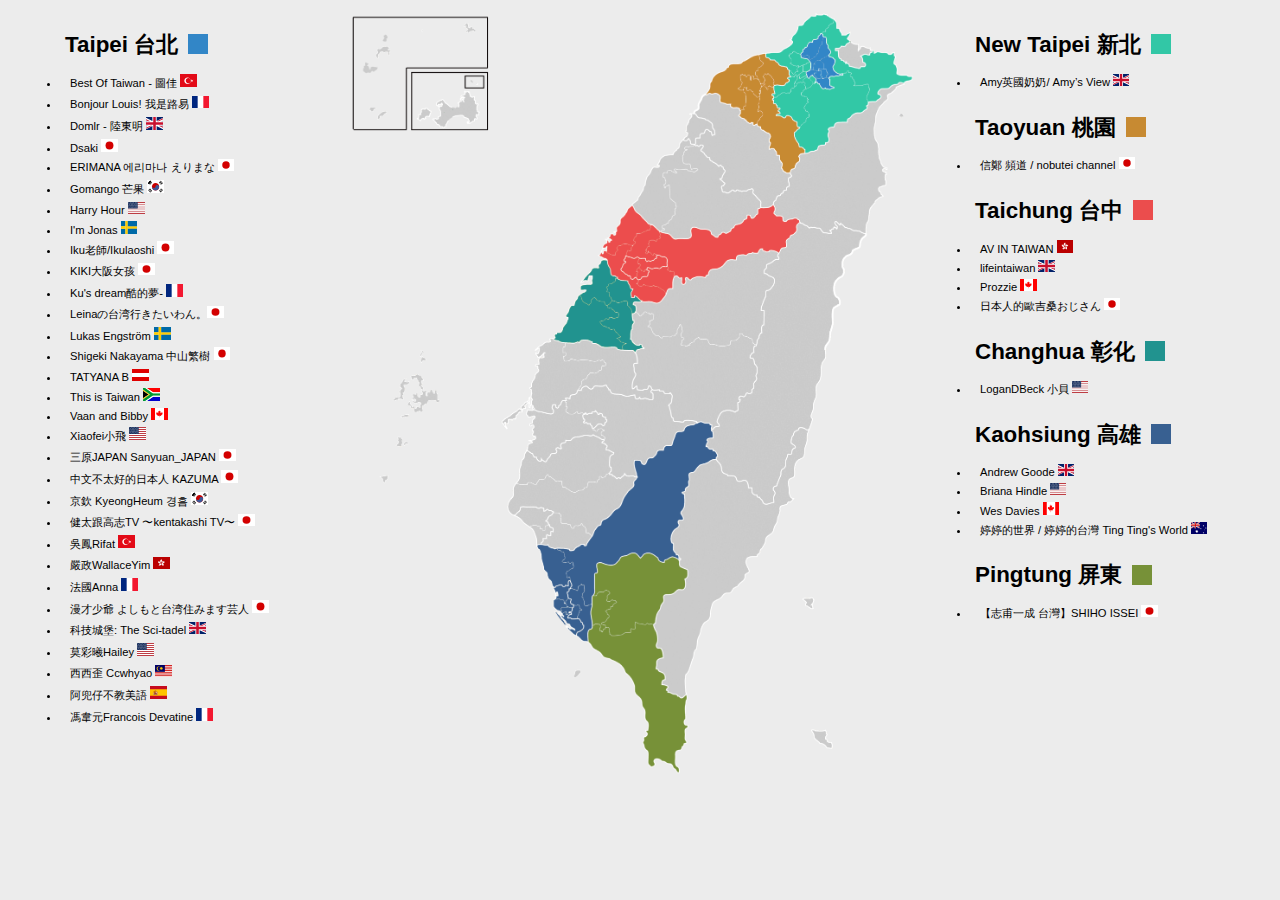
<file: index.html>
<!DOCTYPE html>
<html lang="en">
<head>
  <meta charset="UTF-8">
  <meta name="viewport" content="width=device-width, initial-scale=1.0">
  <meta http-equiv="X-UA-Compatible" content="ie=edge">
  <title>Taiwan</title>
  <link rel="stylesheet" href="style.css">
</head>
<body>
  <article>
    <img class="taiwan" src="image_test/taiwan.png" alt="">
    <ul class="right">
      <h2>New Taipei 新北<div class="block ntaipei"></div></h2>
      <li><a href="https://www.youtube.com/channel/UCf-ZiRPW4Q6KEGmsk8QM_Ow" target="_blank">Amy英國奶奶/ Amy’s View <img class="flag" src="image_test/gb.svg" alt=""></a></li>
         
      <br>
        
      <h2>Taoyuan 桃園<div class="block taoyuan"></div></h2>    
      <li><a href="https://www.youtube.com/channel/UCR1-UvT-Y_fjH_O_wUee5YA" target="_blank">信鄭 頻道 / nobutei channel <img class="flag" src="image_test/jp.svg" alt=""></a></li>
  
      <br>

      <h2>Taichung 台中<div class="block taichung"></div></h2> 
      <li><a href="https://www.youtube.com/channel/UCHtXnGD-CoTogjW2F6V4aRQ" target="_blank">AV IN TAIWAN <img class="flag" src="image_test/hk.svg" alt=""></a></li>
      <li><a href="https://www.youtube.com/channel/UCorBWy2Imz8wZTl9cERkpqw" target="_blank">lifeintaiwan <img class="flag" src="image_test/gb.svg" alt=""></a></li>
      <li><a href="https://www.youtube.com/channel/UC-ZtFYBGX6JFlfTyhB-GS4g" target="_blank">Prozzie <img class="flag" src="image_test/ca.svg" alt=""></a></li>
      <li><a href="https://www.youtube.com/channel/UC-DRLGHhKpCwoU6bpxVC86w" target="_blank">日本人的歐吉桑おじさん <img class="flag" src="image_test/jp.svg" alt=""></a></li>
      
      <br>
      
      <h2>Changhua 彰化<div class="block changhua"></div></h2>
      <li><a href="https://www.youtube.com/channel/UCXpbSh6g1ZWHxk-UQv86VzA" target="_blank">LoganDBeck 小貝 <img class="flag" src="image_test/um.svg" alt=""></a></li>
      
      <br>
      
      <h2>Kaohsiung 高雄<div class="block kaohsiung"></div></h2>
      <li><a href="https://www.youtube.com/channel/UCRzpdKWRLRcPZ1xnLIoOSyg" target="_blank">Andrew Goode <img class="flag" src="image_test/gb.svg" alt=""></a></li>
      <li><a href="https://www.youtube.com/channel/UCSfTNuzvA4XwgrjViP8qfyA" target="_blank">Briana Hindle <img class="flag" src="image_test/um.svg" alt=""></a></li>
      <li><a href="https://www.youtube.com/channel/UCB29YwVijDL98e3cESRzWBA" target="_blank">Wes Davies <img class="flag" src="image_test/ca.svg" alt=""></a></li>
      <li><a href="https://www.youtube.com/channel/UC32BMt4qSp_aux6bGcKEPGw" target="_blank">婷婷的世界 / 婷婷的台灣 Ting Ting's World <img class="flag" src="image_test/au.svg" alt=""></a></li>
      
      <br>
      
      <h2>Pingtung 屏東<div class="block pintung"></div></h2>
      <li><a href="https://www.youtube.com/channel/UCgtfC55PoppWBlancLsqIDQ" target="_blank">【志甫一成 台灣】SHIHO ISSEI <img class="flag" src="image_test/jp.svg" alt=""></a></li>
    </ul>

    <ul class="left">
      <h2>Taipei 台北<div class="block taipei"></div></h2>
      <div class="l_one">
        <li><a href="https://www.youtube.com/channel/UCJ6q73JwlyTNCbAGb-d3Cew" target="_blank">Best Of Taiwan - 圖佳 <img class="flag" src="image_test/tr.svg" alt=""></a></li>
        <li><a href="https://www.youtube.com/channel/UCDh_CLswzik_At6goY4d16w" target="_blank">Bonjour Louis! 我是路易 <img class="flag" src="image_test/fr.svg" alt=""></a></li>
        <li><a href="https://www.youtube.com/channel/UCoQuvDeJwJfJfQN_Ww3H6UQ" target="_blank">Domlr - 陸東明 <img class="flag" src="image_test/gb.svg" alt=""></a></li>
        <li><a href="https://www.youtube.com/channel/UCeUjqR1vcwD7mUAN8IPlK7A" target="_blank">Dsaki <img class="flag" src="image_test/jp.svg" alt=""></a></li>
        <li><a href="https://www.youtube.com/channel/UCha1uK1_aR8hfiJr3EkEChA" target="_blank">ERIMANA 에리마나 えりまな <img class="flag" src="image_test/jp.svg" alt=""></a></a></li>
        <li><a href="https://www.youtube.com/channel/UCXebHv5hmHGyLjhgAhmdCJQ" target="_blank">Gomango 芒果 <img class="flag" src="image_test/kr.svg" alt=""></a></li>
        <li><a href="https://www.youtube.com/channel/UClgfPgx_rhM-ZHKGLb021WA" target="_blank">Harry Hour <img class="flag" src="image_test/um.svg" alt=""></a></li>
        <li><a href="https://www.youtube.com/channel/UCWSrV2Dj98Q4fVp23wUqPhQ" target="_blank">I'm Jonas <img class="flag" src="image_test/se.svg" alt=""></a></li>
        <li><a href="https://www.youtube.com/channel/UCi6Ki2oniUnaI1pne31TFoQ" target="_blank">Iku老師/Ikulaoshi <img class="flag" src="image_test/jp.svg" alt=""></a></li>
        <li><a href="https://www.youtube.com/channel/UCnlYOOQtsvk1lWQ6MaaokuA" target="_blank">KIKI大阪女孩 <img class="flag" src="image_test/jp.svg" alt=""></a></a></li>
      </div>

      <div class="l_two">
        <li><a href="https://www.youtube.com/channel/UCV1OpUwWJCMiv6gJCRR6yAg" target="_blank">Ku's dream酷的夢- <img class="flag" src="image_test/fr.svg" alt=""> </a></li>
        <li><a href="https://www.youtube.com/channel/UCgTQiae8pvnDuUUMfED4IPw" target="_blank">Leinaの台湾行きたいわん。<img class="flag" src="image_test/jp.svg" alt=""></a></li>
        <li><a href="https://www.youtube.com/channel/UCJQ4cxWeJk2eM4vVRRC9cbg" target="_blank">Lukas Engström <img class="flag" src="image_test/se.svg" alt=""></a></li>
        <li><a href="https://www.youtube.com/channel/UC_MuZrczUMJbFJvbhmKETBA" target="_blank">Shigeki Nakayama 中山繁樹 <img class="flag" src="image_test/jp.svg" alt=""></a></li>
        <li><a href="https://www.youtube.com/channel/UCMTSGRiJgW3sN1RKkkI2wmQ" target="_blank">TATYANA B <img class="flag" src="image_test/at.svg" alt=""></a></li>
        <li><a href="https://www.youtube.com/channel/UCa2XAjd0xOcVJtfrtBKSM_Q" target="_blank">This is Taiwan <img class="flag" src="image_test/za.svg" alt=""></a></li>
        <li><a href="https://www.youtube.com/channel/UCDeLL0EWq_lU4Ja-hBHsfuQ" target="_blank">Vaan and Bibby <img class="flag" src="image_test/ca.svg" alt=""></a></li>
        <li><a href="https://www.youtube.com/channel/UCVHw0VDxIu72T6vGUFVN7lg" target="_blank">Xiaofei小飛 <img class="flag" src="image_test/um.svg" alt=""></a></li>
        <li><a href="https://www.youtube.com/channel/UCCBq7s8VOCyek275uvq5lYQ" target="_blank">三原JAPAN Sanyuan_JAPAN <img class="flag" src="image_test/jp.svg" alt=""></a></li>
        <li><a href="https://www.youtube.com/channel/UCDJSsTHjTlPIjAZokA2H9eg" target="_blank">中文不太好的日本人 KAZUMA <img class="flag" src="image_test/jp.svg" alt=""></a></li>
      </div>

      <div class="l_three">
        <li><a href="https://www.youtube.com/channel/UCva8PSfqouMKQUxUuV81ygA" target="_blank">京欽 KyeongHeum 경흠 <img class="flag" src="image_test/kr.svg" alt=""></a></li>
        <li><a href="https://www.youtube.com/channel/UCEzNpst7wwQy_g9T-fmth1A" target="_blank">健太跟高志TV 〜kentakashi TV〜 <img class="flag" src="image_test/jp.svg" alt=""></a></li>
        <li><a href="https://www.youtube.com/channel/UCpf0vbBSBbWO7sKRvOxVnpg" target="_blank">吳鳳Rifat <img class="flag" src="image_test/tr.svg" alt=""></a></li>
        <li><a href="https://www.youtube.com/channel/UC31dBlWfV8gv_u0dssAjuEQ" target="_blank">嚴政WallaceYim <img class="flag" src="image_test/hk.svg" alt=""></a></li>
        <li><a href="https://www.youtube.com/channel/UC9fR92sMtHTVl77l4zau9KQ" target="_blank">法國Anna <img class="flag" src="image_test/fr.svg" alt=""></a></li>
        <li><a href="https://www.youtube.com/channel/UCq8_9hMnFx8xBLyIpeBSJPQ" target="_blank">漫才少爺 よしもと台湾住みます芸人 <img class="flag" src="image_test/jp.svg" alt=""></a></li>
        <li><a href="https://www.youtube.com/channel/UCCdk8Vt9pyWIV6wXmjcbBkw" target="_blank">科技城堡: The Sci-tadel <img class="flag" src="image_test/gb.svg" alt=""></a></li>
        <li><a href="https://www.youtube.com/channel/UCZqsvi6uhFrbsJcAmcZudcQ" target="_blank">莫彩曦Hailey <img class="flag" src="image_test/um.svg" alt=""></a></li>
        <li><a href="https://www.youtube.com/channel/UChmdjNxfQ0SOCRjEFsFG5LA" target="_blank">西西歪 Ccwhyao <img class="flag" src="image_test/my.svg" alt=""></a></li>
        <li><a href="https://www.youtube.com/channel/UCYgpfeq5JyEo_pPmu-4VLiA" target="_blank">阿兜仔不教美語 <img class="flag" src="image_test/es.svg" alt=""></a></li>
        <li><a href="https://www.youtube.com/channel/UCj1uvaVv-iHtFvSCFoiLpYw" target="_blank">馮韋元Francois Devatine <img class="flag" src="image_test/fr.svg" alt=""></a></li>
      </div>
      </ul>
      
</body>
</html>
</file>
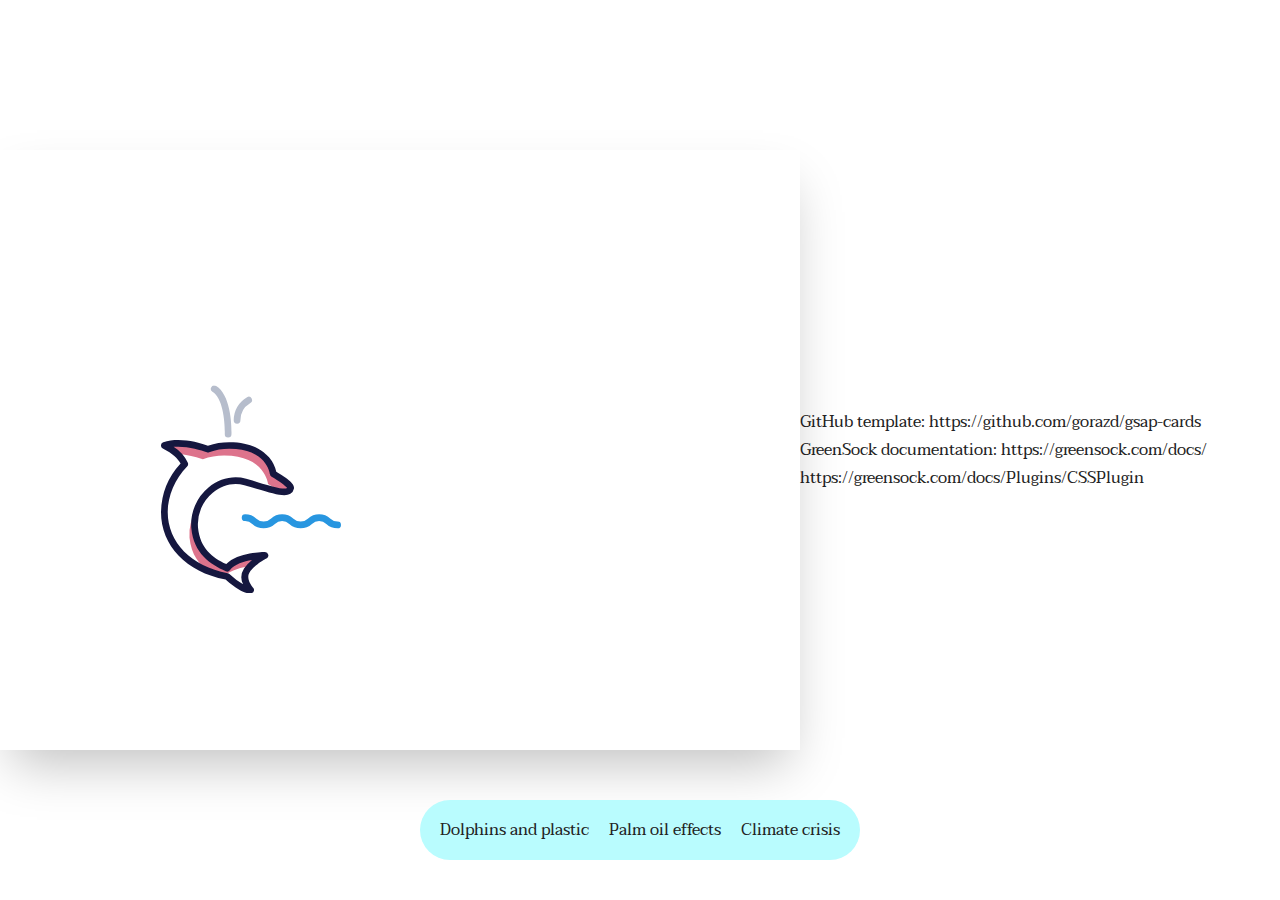
<file: untitled folder/index.html>
<!DOCTYPE html>
<html lang="en">
<head>
  <meta charset="UTF-8">
  <meta name="viewport" content="width=device-width, initial-scale=1.0">
  <meta http-equiv="X-UA-Compatible" content="ie=edge">
  <title>GSAP Cards</title>
  <link href="https://fonts.googleapis.com/css?family=Taviraj|Work+Sans:300&display=swap" rel="stylesheet">
  <link rel="stylesheet" href="css/style.css">
</head>
<body>

  <div class="wrapper">

    <article class="card" id="dolphin">
      <img id="dolphonIllustration" src="img/dolphin.svg" width="180" alt="Dolphin illustration." class="card__image">
      <img src="img/blob-1.svg" alt="" class="card__image--bg">
      <header class="card__header">
        <h2 class="card__title">Dolphins and plastic</h2>
        <p class="card__description">Almost ten per cent of whales, dolphins, and porpoises examined as part of a new Irish study were found to have plastics in their digestive tracts. The study published in Environmental Pollution found that 8.5 per cent (45 individuals) of Irish cetaceans tested had marine debris in their stomachs and intestines.</p>
        <a href="#" class="card__link">Learn about the research</a>
      </header>
    </article>

    <!-- <article class="card" id="island">
      <img src="img/island.svg" width="180" alt="Island illustration." class="card__image">
      <img src="img/blob-2.svg" alt="" class="card__image--bg">
      <header class="card__header">
        <h2 class="card__title">Palm oil effects</h2>
        <p class="card__description">Palm oil has been and continues to be a major driver of deforestation of some of the world’s most biodiverse forests, destroying the habitat of already endangered species like the Orangutan, pygmy elephant and Sumatran rhino. This forest loss coupled with conversion of carbon rich peat soils are throwing out millions of tonnes of greenhouse gases into the atmosphere and contributing to climate change.</p>
        <a href="#" class="card__link">What you need to know</a>
      </header>
    </article>

    <article class="card" id="earth">
      <img src="img/earth.svg" width="180" alt="Planet Earth illustration." class="card__image">
      <img src="img/blob-3.svg" alt="" class="card__image--bg">
      <header class="card__header">
        <h2 class="card__title">Climate crisis</h2>
        <p class="card__description">A report by experts from 27 national science academies has set out the widespread damage global heating is already causing to people’s health and the increasingly serious impacts expected in future. Scorching heatwaves and floods will claim more victims as extreme weather increases but there are serious indirect effects too, from spreading mosquito-borne diseases to worsening mental health.</p>
        <a href="#" class="card__link">Read the  health report</a>
      </header>
    </article> -->

  </div>

  <nav class="navigation">
    <ul class="navigation__list">
      <li class="navigation__listitem"><a href="#dolphin" class="navigation__link">Dolphins and plastic</a></li>
      <li class="navigation__listitem"><a href="#island" class="navigation__link">Palm oil effects</a></li>
      <li class="navigation__listitem"><a href="#earth" class="navigation__link">Climate crisis</a></li>
    </ul>
  </nav>

  <script src="js/TweenMax.js"></script>

  <script>
    // TewwnLite
    /* var dolphin = document.getElementById('dolphonIllustration'); */ // becase #
    // .to(target, duration, {options: value})
    // TweenLite.from('#dolphin .card__image', 1.5, { y: 1000, delay: 0, ease: Elastic.easeOut});
  
    // console.log('GSAP WAZZAP');

    //TimelineLite

    var seaTimeline = new TimelineLite();

    seaTimeline.from('#dolphin .card__image', 1.5, { y: -1000, ease: Elastic.easeOut})
    seaTimeline.from('#dolphin .card__image--bg', 1.5, { y: -1000, ease: Elastic.easeOut})
    seaTimeline.from('#dolphin .card__title', .5, { y: -1000, ease: Power1.easeOut})
    seaTimeline.from('#dolphin .card__description', .5, { y: -1000, ease: Power1.easeOut})
    seaTimeline.from('#dolphin .card__link', .5, { y: -1000, ease: Power1.easeOut})

  </script>


GitHub template:
https://github.com/gorazd/gsap-cards
GreenSock documentation:
https://greensock.com/docs/
https://greensock.com/docs/Plugins/CSSPlugin

</body>
</html>
</file>
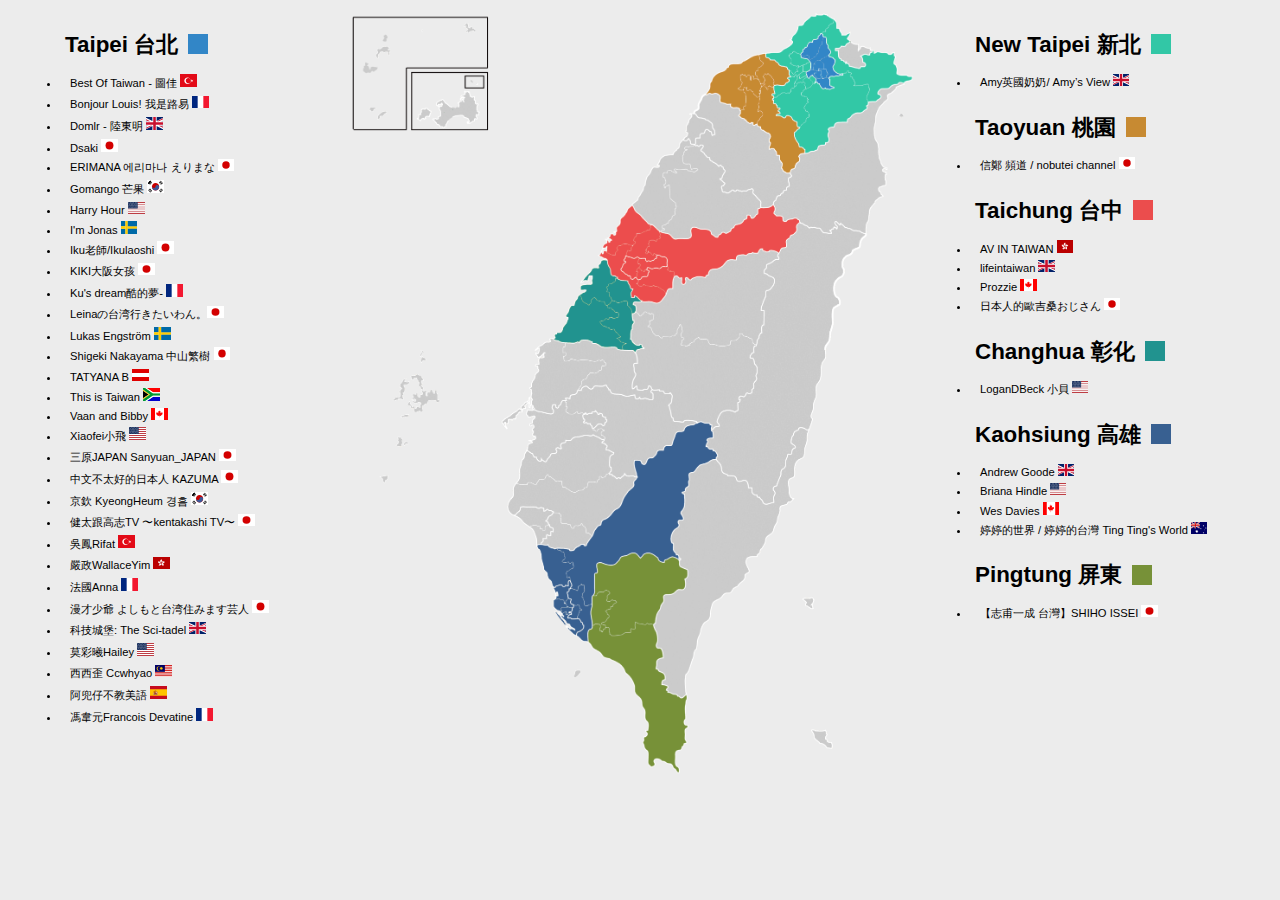
<file: test.html>
<!DOCTYPE html>
<html lang="en">
<head>
  <meta charset="UTF-8">
  <meta name="viewport" content="width=device-width, initial-scale=1.0">
  <meta http-equiv="X-UA-Compatible" content="ie=edge">
  <title>Taiwan</title>
  <link rel="stylesheet" href="test.css">
</head>
<body>
  <article>
    <img class="taiwan" src="image_test/taiwan.png" alt="">
    <ul class="right">
      <h2>New Taipei 新北<div class="block ntaipei"></div></h2>
      <li><a href="https://www.youtube.com/channel/UCf-ZiRPW4Q6KEGmsk8QM_Ow" target="_blank">Amy英國奶奶/ Amy’s View <img class="flag" src="image_test/gb.svg" alt=""></a></li>
         
      <br>
        
      <h2>Taoyuan 桃園<div class="block taoyuan"></div></h2>    
      <li><a href="https://www.youtube.com/channel/UCR1-UvT-Y_fjH_O_wUee5YA" target="_blank">信鄭 頻道 / nobutei channel <img class="flag" src="image_test/jp.svg" alt=""></a></li>
  
      <br>

      <h2>Taichung 台中<div class="block taichung"></div></h2> 
      <li><a href="https://www.youtube.com/channel/UCHtXnGD-CoTogjW2F6V4aRQ" target="_blank">AV IN TAIWAN <img class="flag" src="image_test/hk.svg" alt=""></a></li>
      <li><a href="https://www.youtube.com/channel/UCorBWy2Imz8wZTl9cERkpqw" target="_blank">lifeintaiwan <img class="flag" src="image_test/gb.svg" alt=""></a></li>
      <li><a href="https://www.youtube.com/channel/UC-ZtFYBGX6JFlfTyhB-GS4g" target="_blank">Prozzie <img class="flag" src="image_test/ca.svg" alt=""></a></li>
      <li><a href="https://www.youtube.com/channel/UC-DRLGHhKpCwoU6bpxVC86w" target="_blank">日本人的歐吉桑おじさん <img class="flag" src="image_test/jp.svg" alt=""></a></li>
      
      <br>
      
      <h2>Changhua 彰化<div class="block changhua"></div></h2>
      <li><a href="https://www.youtube.com/channel/UCXpbSh6g1ZWHxk-UQv86VzA" target="_blank">LoganDBeck 小貝 <img class="flag" src="image_test/um.svg" alt=""></a></li>
      
      <br>
      
      <h2>Kaohsiung 高雄<div class="block kaohsiung"></div></h2>
      <li><a href="https://www.youtube.com/channel/UCRzpdKWRLRcPZ1xnLIoOSyg" target="_blank">Andrew Goode <img class="flag" src="image_test/gb.svg" alt=""></a></li>
      <li><a href="https://www.youtube.com/channel/UCSfTNuzvA4XwgrjViP8qfyA" target="_blank">Briana Hindle <img class="flag" src="image_test/um.svg" alt=""></a></li>
      <li><a href="https://www.youtube.com/channel/UCB29YwVijDL98e3cESRzWBA" target="_blank">Wes Davies <img class="flag" src="image_test/ca.svg" alt=""></a></li>
      <li><a href="https://www.youtube.com/channel/UC32BMt4qSp_aux6bGcKEPGw" target="_blank">婷婷的世界 / 婷婷的台灣 Ting Ting's World <img class="flag" src="image_test/au.svg" alt=""></a></li>
      
      <br>
      
      <h2>Pingtung 屏東<div class="block pintung"></div></h2>
      <li><a href="https://www.youtube.com/channel/UCgtfC55PoppWBlancLsqIDQ" target="_blank">【志甫一成 台灣】SHIHO ISSEI <img class="flag" src="image_test/jp.svg" alt=""></a></li>
    </ul>

    <ul class="left">
      <h2>Taipei 台北<div class="block taipei"></div></h2>
      <div class="l_one">
        <li><a href="https://www.youtube.com/channel/UCJ6q73JwlyTNCbAGb-d3Cew" target="_blank">Best Of Taiwan - 圖佳 <img class="flag" src="image_test/tr.svg" alt=""></a></li>
        <li><a href="https://www.youtube.com/channel/UCDh_CLswzik_At6goY4d16w" target="_blank">Bonjour Louis! 我是路易 <img class="flag" src="image_test/fr.svg" alt=""></a></li>
        <li><a href="https://www.youtube.com/channel/UCoQuvDeJwJfJfQN_Ww3H6UQ" target="_blank">Domlr - 陸東明 <img class="flag" src="image_test/gb.svg" alt=""></a></li>
        <li><a href="https://www.youtube.com/channel/UCeUjqR1vcwD7mUAN8IPlK7A" target="_blank">Dsaki <img class="flag" src="image_test/jp.svg" alt=""></a></li>
        <li><a href="https://www.youtube.com/channel/UCha1uK1_aR8hfiJr3EkEChA" target="_blank">ERIMANA 에리마나 えりまな <img class="flag" src="image_test/jp.svg" alt=""></a></a></li>
        <li><a href="https://www.youtube.com/channel/UCXebHv5hmHGyLjhgAhmdCJQ" target="_blank">Gomango 芒果 <img class="flag" src="image_test/kr.svg" alt=""></a></li>
        <li><a href="https://www.youtube.com/channel/UClgfPgx_rhM-ZHKGLb021WA" target="_blank">Harry Hour <img class="flag" src="image_test/um.svg" alt=""></a></li>
        <li><a href="https://www.youtube.com/channel/UCWSrV2Dj98Q4fVp23wUqPhQ" target="_blank">I'm Jonas <img class="flag" src="image_test/se.svg" alt=""></a></li>
        <li><a href="https://www.youtube.com/channel/UCi6Ki2oniUnaI1pne31TFoQ" target="_blank">Iku老師/Ikulaoshi <img class="flag" src="image_test/jp.svg" alt=""></a></li>
        <li><a href="https://www.youtube.com/channel/UCnlYOOQtsvk1lWQ6MaaokuA" target="_blank">KIKI大阪女孩 <img class="flag" src="image_test/jp.svg" alt=""></a></a></li>
      </div>

      <div class="l_two">
        <li><a href="https://www.youtube.com/channel/UCV1OpUwWJCMiv6gJCRR6yAg" target="_blank">Ku's dream酷的夢- <img class="flag" src="image_test/fr.svg" alt=""> </a></li>
        <li><a href="https://www.youtube.com/channel/UCgTQiae8pvnDuUUMfED4IPw" target="_blank">Leinaの台湾行きたいわん。<img class="flag" src="image_test/jp.svg" alt=""></a></li>
        <li><a href="https://www.youtube.com/channel/UCJQ4cxWeJk2eM4vVRRC9cbg" target="_blank">Lukas Engström <img class="flag" src="image_test/se.svg" alt=""></a></li>
        <li><a href="https://www.youtube.com/channel/UC_MuZrczUMJbFJvbhmKETBA" target="_blank">Shigeki Nakayama 中山繁樹 <img class="flag" src="image_test/jp.svg" alt=""></a></li>
        <li><a href="https://www.youtube.com/channel/UCMTSGRiJgW3sN1RKkkI2wmQ" target="_blank">TATYANA B <img class="flag" src="image_test/at.svg" alt=""></a></li>
        <li><a href="https://www.youtube.com/channel/UCa2XAjd0xOcVJtfrtBKSM_Q" target="_blank">This is Taiwan <img class="flag" src="image_test/za.svg" alt=""></a></li>
        <li><a href="https://www.youtube.com/channel/UCDeLL0EWq_lU4Ja-hBHsfuQ" target="_blank">Vaan and Bibby <img class="flag" src="image_test/ca.svg" alt=""></a></li>
        <li><a href="https://www.youtube.com/channel/UCVHw0VDxIu72T6vGUFVN7lg" target="_blank">Xiaofei小飛 <img class="flag" src="image_test/um.svg" alt=""></a></li>
        <li><a href="https://www.youtube.com/channel/UCCBq7s8VOCyek275uvq5lYQ" target="_blank">三原JAPAN Sanyuan_JAPAN <img class="flag" src="image_test/jp.svg" alt=""></a></li>
        <li><a href="https://www.youtube.com/channel/UCDJSsTHjTlPIjAZokA2H9eg" target="_blank">中文不太好的日本人 KAZUMA <img class="flag" src="image_test/jp.svg" alt=""></a></li>
      </div>

      <div class="l_three">
        <li><a href="https://www.youtube.com/channel/UCva8PSfqouMKQUxUuV81ygA" target="_blank">京欽 KyeongHeum 경흠 <img class="flag" src="image_test/kr.svg" alt=""></a></li>
        <li><a href="https://www.youtube.com/channel/UCEzNpst7wwQy_g9T-fmth1A" target="_blank">健太跟高志TV 〜kentakashi TV〜 <img class="flag" src="image_test/jp.svg" alt=""></a></li>
        <li><a href="https://www.youtube.com/channel/UCpf0vbBSBbWO7sKRvOxVnpg" target="_blank">吳鳳Rifat <img class="flag" src="image_test/tr.svg" alt=""></a></li>
        <li><a href="https://www.youtube.com/channel/UC31dBlWfV8gv_u0dssAjuEQ" target="_blank">嚴政WallaceYim <img class="flag" src="image_test/hk.svg" alt=""></a></li>
        <li><a href="https://www.youtube.com/channel/UC9fR92sMtHTVl77l4zau9KQ" target="_blank">法國Anna <img class="flag" src="image_test/fr.svg" alt=""></a></li>
        <li><a href="https://www.youtube.com/channel/UCq8_9hMnFx8xBLyIpeBSJPQ" target="_blank">漫才少爺 よしもと台湾住みます芸人 <img class="flag" src="image_test/jp.svg" alt=""></a></li>
        <li><a href="https://www.youtube.com/channel/UCCdk8Vt9pyWIV6wXmjcbBkw" target="_blank">科技城堡: The Sci-tadel <img class="flag" src="image_test/gb.svg" alt=""></a></li>
        <li><a href="https://www.youtube.com/channel/UCZqsvi6uhFrbsJcAmcZudcQ" target="_blank">莫彩曦Hailey <img class="flag" src="image_test/um.svg" alt=""></a></li>
        <li><a href="https://www.youtube.com/channel/UChmdjNxfQ0SOCRjEFsFG5LA" target="_blank">西西歪 Ccwhyao <img class="flag" src="image_test/my.svg" alt=""></a></li>
        <li><a href="https://www.youtube.com/channel/UCYgpfeq5JyEo_pPmu-4VLiA" target="_blank">阿兜仔不教美語 <img class="flag" src="image_test/es.svg" alt=""></a></li>
        <li><a href="https://www.youtube.com/channel/UCj1uvaVv-iHtFvSCFoiLpYw" target="_blank">馮韋元Francois Devatine <img class="flag" src="image_test/fr.svg" alt=""></a></li>
      </div>
      </ul>
      
</body>
</html>
</file>
<file: style.css>
* {
  box-sizing: border-box;
}

body {
  background-color: #ececec;
}

article {
  margin: auto;
  max-width: 1200px;
  max-height: 900px;

  display: grid;
  grid-template-columns: 1fr 1fr 1fr;
  grid-template-rows: 30% 30% 10% 30%;

  font-size: .7em;
  font-family: sans-serif, 微軟正黑體;
}

img {
  grid-area: 1 / 2 / 5 / 3; 
}

a {
  padding: 5px 10px;

  text-decoration: none;
  color: black;
/*   background-color: red; */
}

h2 {
  display: flex;
  flex-flow: row;
  align-items: center;

  margin: 5px;
  font-size: 2em;
}

ul {
  padding-inline-start: 20px;
}

.taiwan {
  max-width: 600px;
}

.flag {
  padding-top: 5px;

  width: 6%;
  height: 6%;
}

.right {
  min-width: 215px;
  margin-left: 10px;
  grid-area: 1 / 3 / 5 / 4; 
}



.left {
  min-width: 215px;
  grid-area: 1 / 1 / 5 / 2;
}

.block {
  margin: 10px;
  width: 20px;
  height: 20px;
}

.taipei {
  background-color: #3286c7;
}

.ntaipei {
  background-color: #32c7a6;
}

.taoyuan {
  background-color: #c78a32;
}

.taichung {
  background-color: #eb4d4d;
}

.changhua {
  background-color: #21938f;
} 

.kaohsiung {
  background-color: #386091;
}

.pintung {
  background-color: #779138;
}

@media (max-width: 375px) {
  article {
    display: grid;
    grid-template-columns: 1fr 1fr 1fr;
    grid-template-rows: 1fr 1fr 1fr;
  }

  .taiwan {
    max-width: 100px;
    grid-area: 1 / 1 / 2 / 4;
  }

 .l_one {
    grid-area: 2 / 1 / 3 / 2;
  }

  .l_two {
    grid-area: 2 / 2 / 3 / 3;
  }
  
  .l_three {
    grid-area: 2 / 3 / 3 / 4;
  }
}
</file>
<file: untitled folder/css/style.css>
:root {
  --base-color: #222;
  --border-color: #707070;
  --hover-color: #FBF0F2;
  --blob-color: #B9FCFE;
}

* {
  box-sizing: border-box;
  scroll-behavior: smooth;
}

html {
  font-size: 100%;
  color: var(--base-color);
}

body {
  margin: 0;
  min-height: 100vh;

  display: flex;
  justify-content: center;
  align-items: center;

  font-family: 'Taviraj', serif;
}

h2 {
  font-size: 2.5rem;
  font-family: 'Work Sans', sans-serif;
}

p {
  font-size: 1rem;
  line-height: 1.3;
}

.wrapper {
  min-width: 800px;
  min-height: 600px;

  position: relative;
  overflow: hidden;

  box-shadow: 0 5px 20px rgba(100,100,100,.1);
  box-shadow: 0 25px 50px -12px rgba(0, 0, 0, 0.25);
}


.card {
  padding: 50px;

  width: 100%;
  height: 100%;

  position: absolute;
  top:0;
  left: 0;

  display: grid;
  grid-template-columns: 3.5fr 4.5fr;
  grid-template-rows: 1fr;
  grid-column-gap: 35px;
}

.card__image {
  grid-row: 1 / 2;
  grid-column: 1 / 2;

  justify-self: end;
  align-self: center;
}

.card__image--bg {
  grid-row: 1 / 2;
  grid-column: 1 / 3;

  z-index: -1;
}

.card__header {
  grid-row: 1 / 2;
  grid-column: 2 / 3;

  display: flex;
  flex-flow: column nowrap;

  align-items: flex-start;
}

.card__link {
  margin-top: auto;
  padding: 10px 20px;

  position: relative;
  display: inline-block;
  overflow: hidden;

  color: var(--base-color);
  text-decoration: none;
  border: 1px solid var(--border-color);
  border-radius: 30px;
}

.card__link:before {
  content: '';
  position: absolute;
  top: 0;
  right: -50px;
  bottom: 0;
  left: 0;
  z-index: -1;

  border-right: 50px solid transparent;
  border-bottom: 80px solid var(--hover-color);

  transform: translateX(-100%);
  transition: 0.25s ease-in-out;
}
.card__link:hover:before {
  transform: translateX(0);
}

.navigation {
  padding: 0 20px;
  position: fixed;
  bottom: 40px;

  background-color: var(--blob-color);
  border-radius: 30px;
}

.navigation__list {
  padding: 0;
  list-style: none;

  display: flex;
  flex-flow: row nowrap;
}

.navigation__listitem {
  margin-right: 20px;
}

.navigation__listitem:last-of-type {
  margin-right: 0;
}

.navigation__link {
  text-decoration: none;
  color: var(--base-color);
}
.navigation__link:hover,
.navigation__link.active {
  text-decoration: underline;
  text-decoration-style: wavy;
}
</file>
<file: test.css>
* {
  box-sizing: border-box;
}

body {
  background-color: #ececec;
}

article {
  margin: auto;
  max-width: 1200px;
  max-height: 900px;

  display: grid;
  grid-template-columns: 1fr 1fr 1fr;
  grid-template-rows: 30% 30% 10% 30%;

  font-size: .7em;
  font-family: sans-serif, 微軟正黑體;
}

img {
  grid-area: 1 / 2 / 5 / 3; 
}

a {
  padding: 5px 10px;

  text-decoration: none;
  color: black;
/*   background-color: red; */
}

h2 {
  display: flex;
  flex-flow: row;
  align-items: center;

  margin: 5px;
  font-size: 2em;
}

ul {
  padding-inline-start: 20px;
}

.taiwan {
  max-width: 600px;
}

.flag {
  padding-top: 5px;

  width: 6%;
  height: 6%;
}

.right {
  min-width: 215px;
  margin-left: 10px;
  grid-area: 1 / 3 / 5 / 4; 
}



.left {
  min-width: 215px;
  grid-area: 1 / 1 / 5 / 2;
}

.block {
  margin: 10px;
  width: 20px;
  height: 20px;
}

.taipei {
  background-color: #3286c7;
}

.ntaipei {
  background-color: #32c7a6;
}

.taoyuan {
  background-color: #c78a32;
}

.taichung {
  background-color: #eb4d4d;
}

.changhua {
  background-color: #21938f;
} 

.kaohsiung {
  background-color: #386091;
}

.pintung {
  background-color: #779138;
}

@media (max-width: 375px) {
  article {
    display: grid;
    grid-template-columns: 1fr 1fr 1fr;
    grid-template-rows: 1fr 1fr 1fr;
  }

  .taiwan {
    max-width: 100px;
    grid-area: 1 / 1 / 2 / 4;
  }

 .l_one {
    grid-area: 2 / 1 / 3 / 2;
  }

  .l_two {
    grid-area: 2 / 2 / 3 / 3;
  }
  
  .l_three {
    grid-area: 2 / 3 / 3 / 4;
  }
}
</file>
